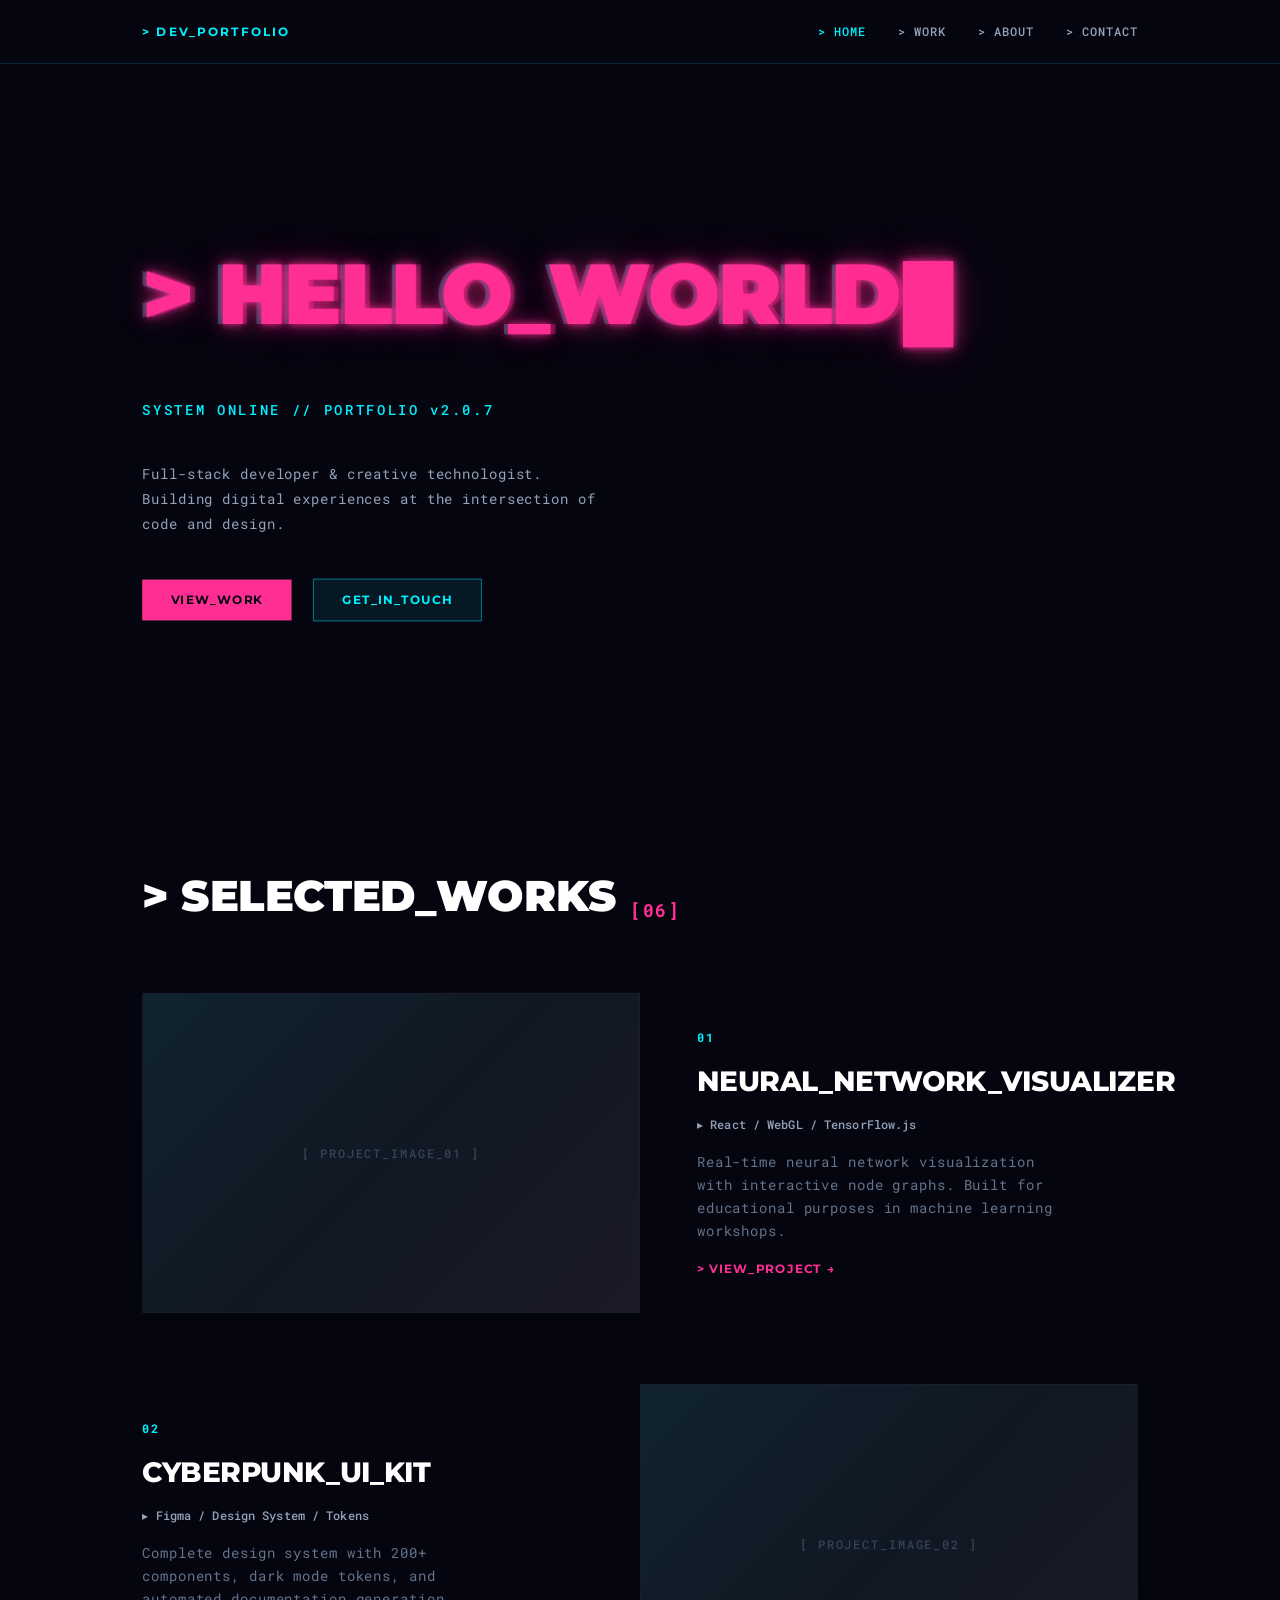
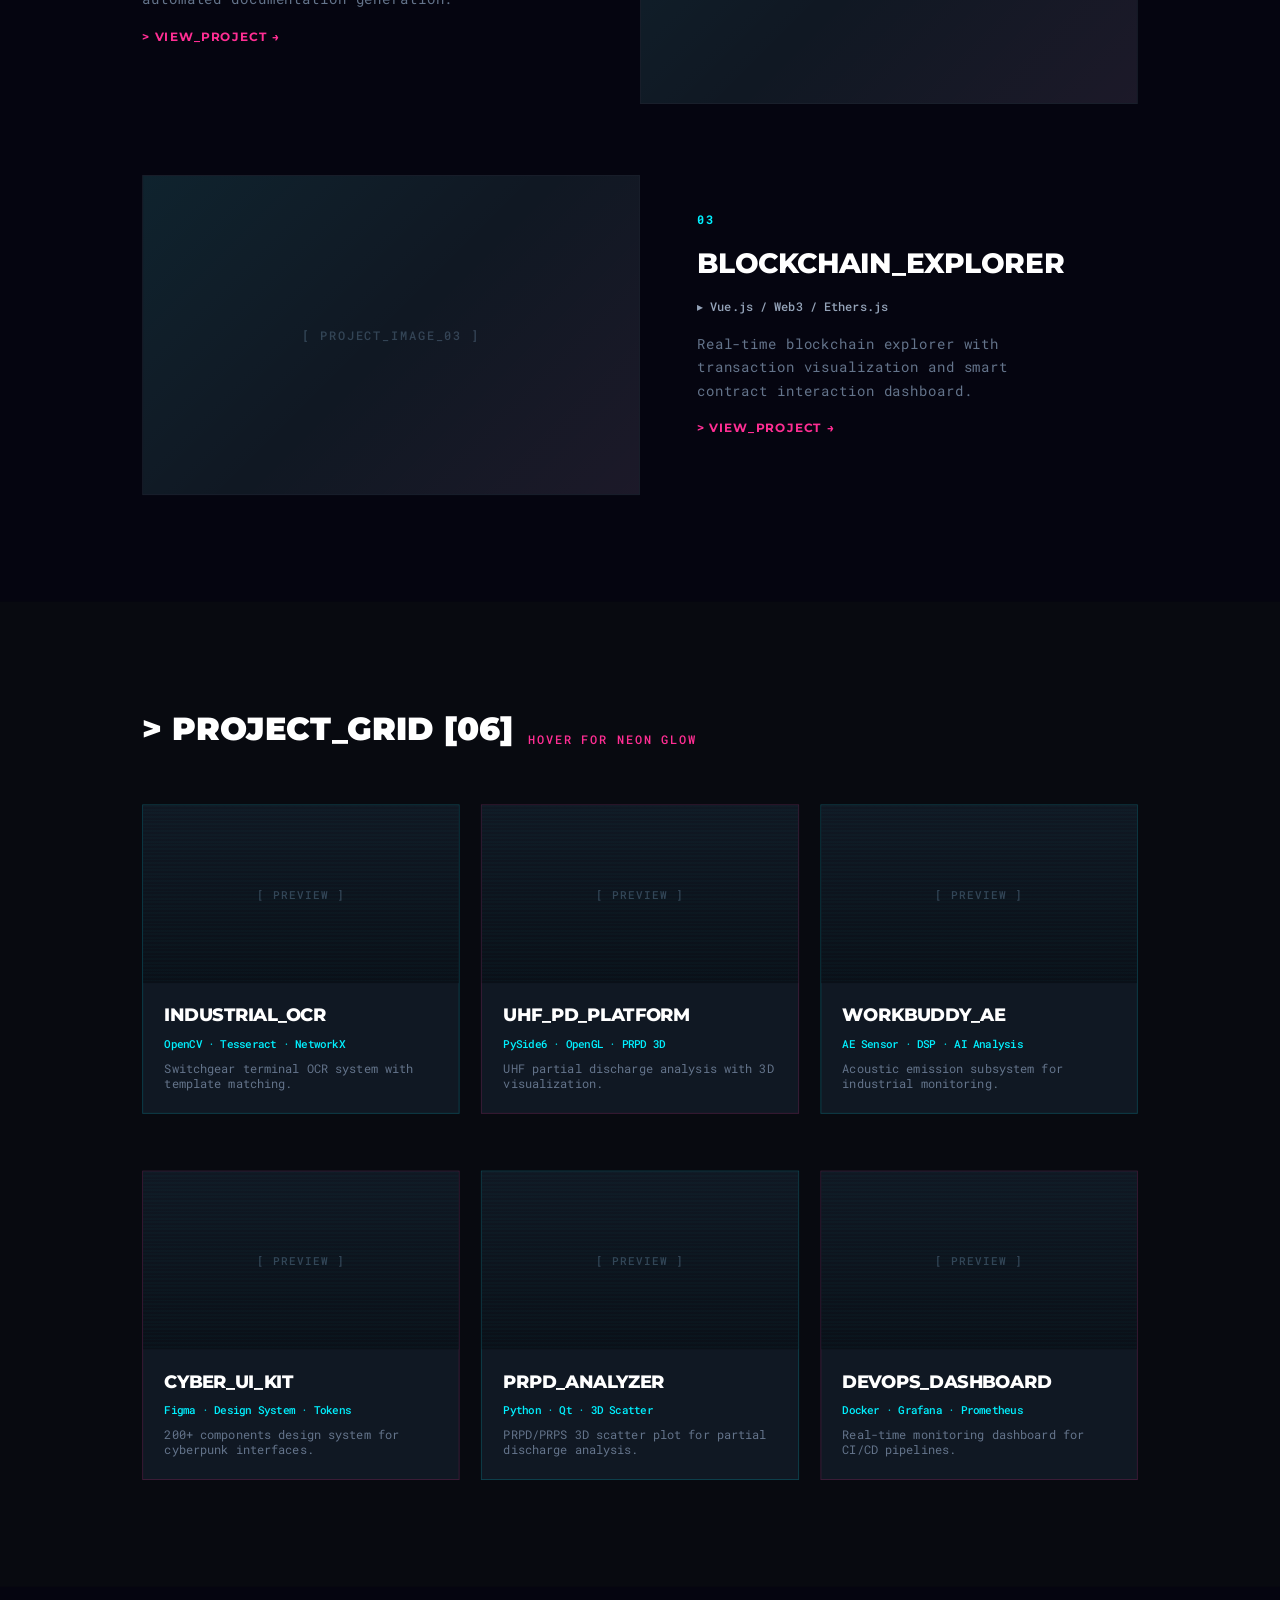
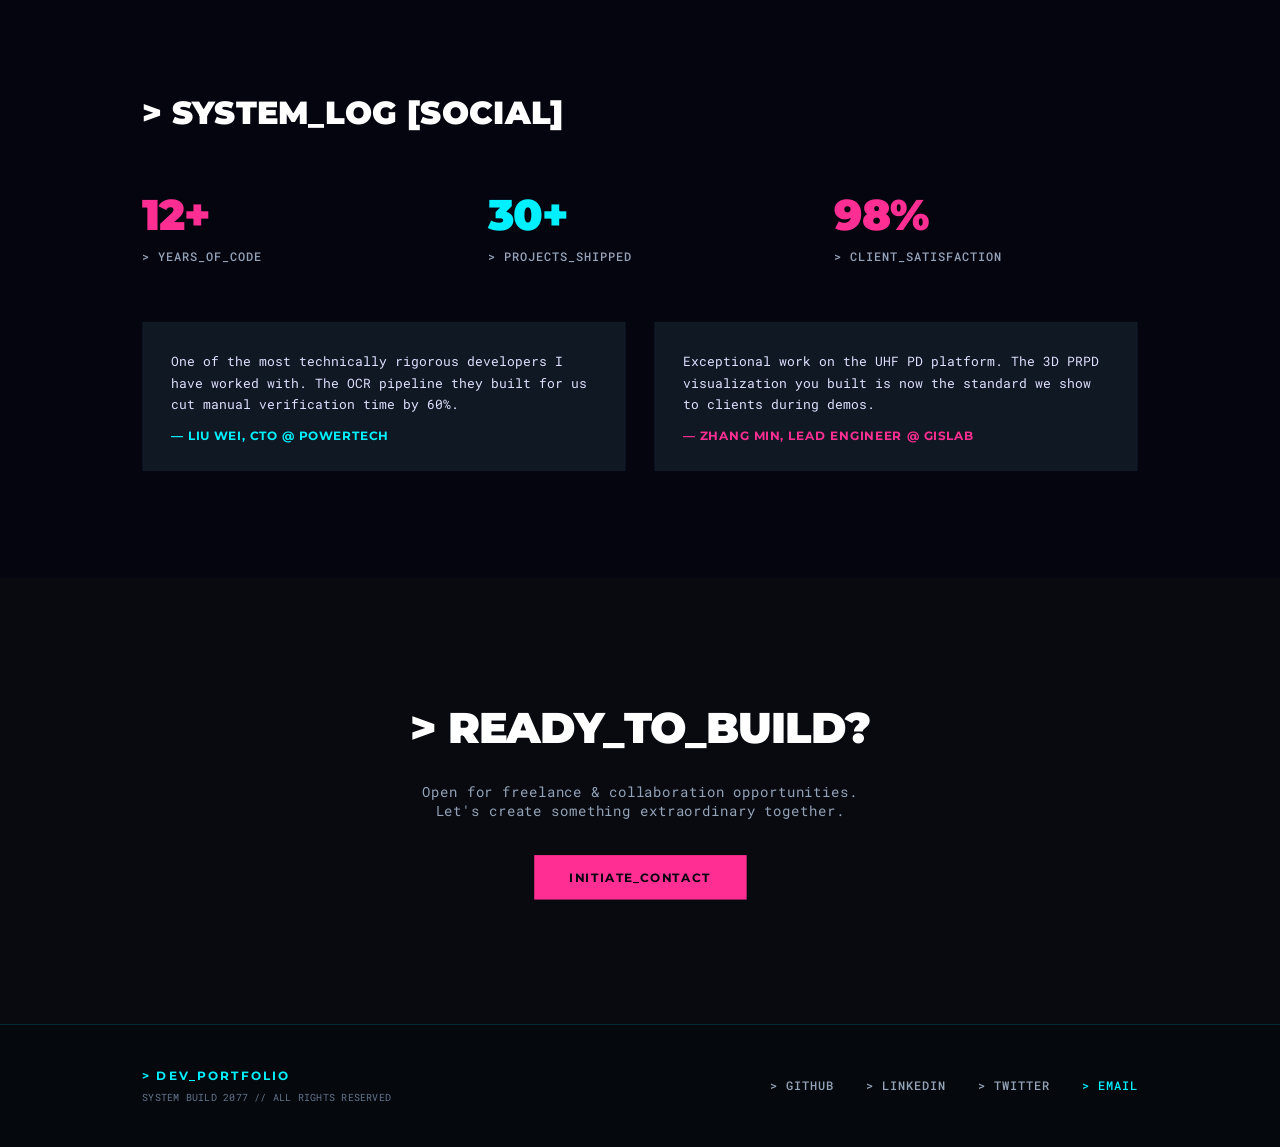
<file: docs/portfolio.html>
<!DOCTYPE html>
<html lang="en">
<head>
<meta charset="UTF-8">
<meta name="viewport" content="width=device-width, initial-scale=1.0">
<title>> DEV_PORTFOLIO | Cyberpunk</title>
<link href="https://fonts.googleapis.com/css2?family=Montserrat:wght@700;800;900&family=Roboto+Mono:wght@400;500;700&display=swap" rel="stylesheet">
<style>
/* ============================
   CSS Variables
   ============================ */
:root {
  --bg: #050510;
  --bg-alt: #080A10;
  --card: #101823;
  --footer-bg: #05080C;
  --neon-pink: #FF2E93;
  --neon-cyan: #00F0FF;
  --white: #FFFFFF;
  --gray: #94A3B8;
  --gray-dark: #64748B;
  --gray-darker: #334455;
  --border-subtle: rgba(51, 51, 68, 0.5);
  --design-width: 1440;
}

/* ============================
   Reset & Base
   ============================ */
*, *::before, *::after { box-sizing: border-box; margin: 0; padding: 0; }
body {
  font-family: 'Roboto Mono', monospace;
  background: #000000;
  color: var(--gray);
  overflow-x: hidden;
  display: flex;
  justify-content: center;
}
#wrapper {
  width: 1440px;
  transform-origin: top left;
  margin: 0;
}
.page { width: 1440px; background: var(--bg); }

/* ============================
   Header
   ============================ */
.header {
  display: flex;
  align-items: center;
  justify-content: space-between;
  height: 72px;
  padding: 0 160px;
  border-bottom: 1px solid rgba(0, 240, 255, 0.15);
  gap: 48px;
}
.logo {
  font-family: 'Montserrat', sans-serif;
  font-weight: 700;
  font-size: 14px;
  color: var(--neon-cyan);
  letter-spacing: 2px;
}
.nav { display: flex; gap: 36px; align-items: center; }
.nav a {
  font-family: 'Roboto Mono', monospace;
  font-weight: 500;
  font-size: 13px;
  color: var(--gray);
  text-decoration: none;
  letter-spacing: 1px;
  transition: color 0.2s;
}
.nav a:hover, .nav a.active { color: var(--neon-cyan); }

/* ============================
   Hero
   ============================ */
.hero {
  display: flex;
  flex-direction: column;
  padding: 200px 160px 160px;
  gap: 48px;
  min-height: 784px;
}
.glitch-container {
  position: relative;
  width: 100%;
  height: 130px;
}
.glitch-layer {
  position: absolute;
  font-family: 'Montserrat', sans-serif;
  font-weight: 900;
  font-size: 96px;
  letter-spacing: -2px;
  line-height: 1.22;
  top: 0;
  white-space: nowrap;
  pointer-events: none;
}
.glitch-cyan {
  left: -5px;
  color: var(--neon-cyan);
  opacity: 0.3;
}
.glitch-pink {
  left: 5px;
  color: var(--neon-pink);
  opacity: 0.3;
}
.glitch-main {
  left: 0;
  color: var(--neon-pink);
  text-shadow:
    0 0 80px rgba(255, 46, 147, 0.12),
    0 0 40px rgba(255, 46, 147, 0.25),
    0 0 20px rgba(255, 46, 147, 0.50),
    0 0 8px  rgba(255, 46, 147, 0.85);
}
/* Typewriter blink cursor */
.glitch-main::after {
  content: '█';
  animation: blink 1s step-end infinite;
  font-size: 80px;
  vertical-align: middle;
  margin-left: 4px;
}
@keyframes blink { 50% { opacity: 0; } }
/* Glitch jitter animation */
@keyframes glitch-shift {
  0%, 100% { transform: translate(0); }
  5% { transform: translate(-3px, 2px); }
  10% { transform: translate(3px, -1px); }
  15% { transform: translate(0); }
}
.glitch-cyan { animation: glitch-shift 4s infinite; }
.glitch-pink { animation: glitch-shift 4s infinite 0.15s; }

.hero-subtitle {
  font-family: 'Roboto Mono', monospace;
  font-weight: 500;
  font-size: 16px;
  color: var(--neon-cyan);
  letter-spacing: 2px;
}
.hero-desc {
  font-family: 'Roboto Mono', monospace;
  font-weight: 400;
  font-size: 16px;
  color: var(--gray);
  line-height: 28px;
  max-width: 520px;
}
.cta-row { display: flex; gap: 24px; align-items: center; }
.cta-primary {
  display: flex;
  align-items: center;
  justify-content: center;
  background: var(--neon-pink);
  padding: 14px 32px;
  cursor: pointer;
  transition: box-shadow 0.2s;
}
.cta-primary:hover { box-shadow: 0 0 24px rgba(255, 46, 147, 0.5); }
.cta-primary span {
  font-family: 'Montserrat', sans-serif;
  font-weight: 700;
  font-size: 14px;
  color: var(--bg);
  letter-spacing: 1px;
}
.cta-secondary {
  display: flex;
  align-items: center;
  justify-content: center;
  background: rgba(0, 240, 255, 0.08);
  border: 1px solid rgba(0, 240, 255, 0.5);
  padding: 14px 32px;
  cursor: pointer;
  transition: background 0.2s, box-shadow 0.2s;
}
.cta-secondary:hover { background: rgba(0, 240, 255, 0.15); box-shadow: 0 0 16px rgba(0, 240, 255, 0.3); }
.cta-secondary span {
  font-family: 'Montserrat', sans-serif;
  font-weight: 700;
  font-size: 14px;
  color: var(--neon-cyan);
  letter-spacing: 1px;
}

/* ============================
   Section Headers
   ============================ */
.section-header {
  display: flex;
  align-items: flex-end;
  gap: 16px;
}
.section-title {
  font-family: 'Montserrat', sans-serif;
  font-weight: 900;
  color: var(--white);
}
.section-title.h1 { font-size: 48px; }
.section-title.h2 { font-size: 36px; }
.section-badge {
  font-family: 'Roboto Mono', monospace;
  font-weight: 700;
  font-size: 20px;
  color: var(--neon-pink);
  letter-spacing: 2px;
}
.section-hint {
  font-family: 'Roboto Mono', monospace;
  font-weight: 500;
  font-size: 14px;
  color: var(--neon-pink);
  letter-spacing: 2px;
}

/* ============================
   Projects Section
   ============================ */
.projects-section {
  display: flex;
  flex-direction: column;
  padding: 120px 160px;
  gap: 80px;
}
.project-row {
  display: flex;
  gap: 64px;
}
.project-image {
  width: 560px;
  height: 360px;
  flex-shrink: 0;
  background: var(--card);
  border: 1px solid rgba(51, 51, 68, 0.3);
  display: flex;
  align-items: center;
  justify-content: center;
  position: relative;
  overflow: hidden;
}
.project-image .placeholder {
  font-family: 'Roboto Mono', monospace;
  font-weight: 500;
  font-size: 14px;
  color: var(--gray-darker);
  letter-spacing: 2px;
}
.project-image::after {
  content: '';
  position: absolute;
  inset: 0;
  background: linear-gradient(135deg, rgba(0,240,255,0.05) 0%, transparent 50%, rgba(255,46,147,0.05) 100%);
}
.project-info {
  display: flex;
  flex-direction: column;
  gap: 20px;
  flex: 1;
  padding: 40px 0;
}
.project-num {
  font-family: 'Roboto Mono', monospace;
  font-weight: 700;
  font-size: 14px;
  color: var(--neon-cyan);
  letter-spacing: 2px;
}
.project-name {
  font-family: 'Montserrat', sans-serif;
  font-weight: 800;
  font-size: 32px;
  color: var(--white);
  letter-spacing: -1px;
}
.project-cat {
  font-family: 'Roboto Mono', monospace;
  font-weight: 500;
  font-size: 14px;
  color: var(--gray);
}
.project-desc {
  font-family: 'Roboto Mono', monospace;
  font-weight: 400;
  font-size: 16px;
  color: var(--gray-dark);
  line-height: 26px;
  max-width: 400px;
}
.project-link {
  font-family: 'Montserrat', sans-serif;
  font-weight: 700;
  font-size: 14px;
  color: var(--neon-pink);
  letter-spacing: 1px;
  cursor: pointer;
  transition: color 0.2s;
  text-decoration: none;
}
.project-link:hover { color: var(--neon-cyan); }
.project-row.reversed .project-image { order: 2; }
.project-row.reversed .project-info { order: 1; }

/* ============================
   Project Grid Section
   ============================ */
.grid-section {
  display: flex;
  flex-direction: column;
  padding: 120px 160px;
  gap: 64px;
  background: var(--bg-alt);
}
.card-row {
  display: flex;
  gap: 24px;
}
.card {
  display: flex;
  flex-direction: column;
  flex: 1;
  background: var(--card);
  border: 1px solid rgba(51, 51, 68, 0.2);
  transition: border-color 0.3s, box-shadow 0.3s;
  cursor: pointer;
}
.card-cyan  { border-color: rgba(0, 240, 255, 0.2); }
.card-pink  { border-color: rgba(255, 46, 147, 0.2); }
.card:hover.card-cyan {
  border-color: rgba(0, 240, 255, 0.7);
  box-shadow:
    inset 0 0 4px rgba(0, 240, 255, 0.6),
    inset 0 0 8px rgba(0, 240, 255, 0.3),
    0 0 20px rgba(0, 240, 255, 0.2);
}
.card:hover.card-pink {
  border-color: rgba(255, 46, 147, 0.7);
  box-shadow:
    inset 0 0 4px rgba(255, 46, 147, 0.6),
    inset 0 0 8px rgba(255, 46, 147, 0.3),
    0 0 20px rgba(255, 46, 147, 0.2);
}
.card-img {
  height: 200px;
  background: linear-gradient(to bottom, var(--card), #0A1018);
  display: flex;
  align-items: center;
  justify-content: center;
  position: relative;
  overflow: hidden;
}
.card-img::after {
  content: '';
  position: absolute;
  inset: 0;
  background: repeating-linear-gradient(
    0deg, transparent, transparent 2px, rgba(0,240,255,0.02) 2px, rgba(0,240,255,0.02) 4px
  );
}
.card-img .placeholder {
  font-family: 'Roboto Mono', monospace;
  font-weight: 500;
  font-size: 12px;
  color: var(--gray-darker);
  letter-spacing: 2px;
}
.card-body {
  display: flex;
  flex-direction: column;
  padding: 24px;
  gap: 12px;
}
.card-name {
  font-family: 'Montserrat', sans-serif;
  font-weight: 800;
  font-size: 20px;
  color: var(--white);
  letter-spacing: -0.5px;
}
.card-tags {
  font-family: 'Roboto Mono', monospace;
  font-weight: 500;
  font-size: 12px;
  color: var(--neon-cyan);
}
.card-desc {
  font-family: 'Roboto Mono', monospace;
  font-weight: 400;
  font-size: 13px;
  color: var(--gray-dark);
  line-height: 1.3;
}

/* ============================
   Social Proof
   ============================ */
.proof-section {
  display: flex;
  flex-direction: column;
  padding: 120px 160px;
  gap: 64px;
}
.stats-row { display: flex; gap: 48px; }
.stat { display: flex; flex-direction: column; gap: 8px; flex: 1; }
.stat-value {
  font-family: 'Montserrat', sans-serif;
  font-weight: 900;
  font-size: 48px;
  letter-spacing: -1px;
}
.stat-value.pink { color: var(--neon-pink); }
.stat-value.cyan { color: var(--neon-cyan); }
.stat-label {
  font-family: 'Roboto Mono', monospace;
  font-weight: 500;
  font-size: 14px;
  color: var(--gray);
  letter-spacing: 1px;
}
.test-row { display: flex; gap: 32px; }
.testimonial {
  display: flex;
  flex-direction: column;
  gap: 16px;
  flex: 1;
  background: var(--card);
  padding: 32px;
}
.testimonial blockquote {
  font-family: 'Roboto Mono', monospace;
  font-weight: 400;
  font-size: 15px;
  color: #E0E0FF;
  line-height: 24px;
  font-style: normal;
}
.testimonial .author {
  font-family: 'Montserrat', sans-serif;
  font-weight: 700;
  font-size: 13px;
  letter-spacing: 1px;
}
.author.cyan { color: var(--neon-cyan); }
.author.pink { color: var(--neon-pink); }

/* ============================
   Final CTA
   ============================ */
.cta-section {
  display: flex;
  flex-direction: column;
  align-items: center;
  justify-content: center;
  padding: 140px 160px;
  gap: 32px;
  background: var(--bg-alt);
}
.cta-section .cta-title {
  font-family: 'Montserrat', sans-serif;
  font-weight: 900;
  font-size: 48px;
  color: var(--white);
  letter-spacing: -1px;
}
.cta-section .cta-sub {
  font-family: 'Roboto Mono', monospace;
  font-weight: 400;
  font-size: 16px;
  color: var(--gray);
  text-align: center;
}
.cta-section .cta-btn {
  display: flex;
  align-items: center;
  justify-content: center;
  background: var(--neon-pink);
  padding: 16px 40px;
  cursor: pointer;
  margin-top: 8px;
  transition: box-shadow 0.2s;
}
.cta-section .cta-btn:hover { box-shadow: 0 0 32px rgba(255, 46, 147, 0.6); }
.cta-section .cta-btn span {
  font-family: 'Montserrat', sans-serif;
  font-weight: 700;
  font-size: 14px;
  color: var(--bg);
  letter-spacing: 1px;
}

/* ============================
   Footer
   ============================ */
.footer {
  display: flex;
  align-items: center;
  justify-content: space-between;
  padding: 48px 160px;
  gap: 64px;
  background: var(--footer-bg);
  border-top: 1px solid rgba(0, 240, 255, 0.15);
}
.footer-brand { display: flex; flex-direction: column; gap: 8px; }
.footer-brand .logo { font-size: 14px; }
.footer-copy {
  font-family: 'Roboto Mono', monospace;
  font-weight: 400;
  font-size: 11px;
  color: var(--gray-dark);
}
.footer-nav { display: flex; gap: 36px; }
.footer-nav a {
  font-family: 'Roboto Mono', monospace;
  font-weight: 500;
  font-size: 13px;
  color: var(--gray);
  text-decoration: none;
  letter-spacing: 1px;
  transition: color 0.2s;
}
.footer-nav a:hover, .footer-nav a.highlight { color: var(--neon-cyan); }

/* ============================
   Responsive Scale
   ============================ */
@media (max-width: 1440px) {
  #wrapper { transform: scale(calc(100vw / 1440)); }
}
</style>
</head>
<body>
<div id="wrapper">
<div class="page">

<!-- ====== Header ====== -->
<header class="header">
  <div class="logo">> DEV_PORTFOLIO</div>
  <nav class="nav">
    <a href="#home" class="active">> HOME</a>
    <a href="#work">> WORK</a>
    <a href="#about">> ABOUT</a>
    <a href="#contact">> CONTACT</a>
  </nav>
</header>

<!-- ====== Hero ====== -->
<section class="hero" id="home">
  <div class="glitch-container">
    <div class="glitch-layer glitch-cyan">> HELLO_WORLD</div>
    <div class="glitch-layer glitch-pink">> HELLO_WORLD</div>
    <div class="glitch-layer glitch-main">> HELLO_WORLD</div>
  </div>
  <div class="hero-subtitle">SYSTEM ONLINE // PORTFOLIO v2.0.7</div>
  <div class="hero-desc">Full-stack developer &amp; creative technologist.<br>Building digital experiences at the intersection of code and design.</div>
  <div class="cta-row">
    <div class="cta-primary"><span>VIEW_WORK</span></div>
    <div class="cta-secondary"><span>GET_IN_TOUCH</span></div>
  </div>
</section>

<!-- ====== Projects ====== -->
<section class="projects-section" id="work">
  <div class="section-header">
    <div class="section-title h1">> SELECTED_WORKS</div>
    <div class="section-badge">[06]</div>
  </div>
  <!-- Project 1 -->
  <div class="project-row">
    <div class="project-image"><div class="placeholder">[ PROJECT_IMAGE_01 ]</div></div>
    <div class="project-info">
      <div class="project-num">01</div>
      <div class="project-name">NEURAL_NETWORK_VISUALIZER</div>
      <div class="project-cat">▸ React / WebGL / TensorFlow.js</div>
      <div class="project-desc">Real-time neural network visualization with interactive node graphs. Built for educational purposes in machine learning workshops.</div>
      <a href="#" class="project-link">> VIEW_PROJECT →</a>
    </div>
  </div>
  <!-- Project 2 -->
  <div class="project-row reversed">
    <div class="project-image"><div class="placeholder">[ PROJECT_IMAGE_02 ]</div></div>
    <div class="project-info">
      <div class="project-num">02</div>
      <div class="project-name">CYBERPUNK_UI_KIT</div>
      <div class="project-cat">▸ Figma / Design System / Tokens</div>
      <div class="project-desc">Complete design system with 200+ components, dark mode tokens, and automated documentation generation.</div>
      <a href="#" class="project-link">> VIEW_PROJECT →</a>
    </div>
  </div>
  <!-- Project 3 -->
  <div class="project-row">
    <div class="project-image"><div class="placeholder">[ PROJECT_IMAGE_03 ]</div></div>
    <div class="project-info">
      <div class="project-num">03</div>
      <div class="project-name">BLOCKCHAIN_EXPLORER</div>
      <div class="project-cat">▸ Vue.js / Web3 / Ethers.js</div>
      <div class="project-desc">Real-time blockchain explorer with transaction visualization and smart contract interaction dashboard.</div>
      <a href="#" class="project-link">> VIEW_PROJECT →</a>
    </div>
  </div>
</section>

<!-- ====== Project Grid ====== -->
<section class="grid-section">
  <div class="section-header">
    <div class="section-title h2">> PROJECT_GRID [06]</div>
    <div class="section-hint">HOVER FOR NEON GLOW</div>
  </div>
  <!-- Row 1 -->
  <div class="card-row">
    <div class="card card-cyan">
      <div class="card-img"><div class="placeholder">[ PREVIEW ]</div></div>
      <div class="card-body">
        <div class="card-name">INDUSTRIAL_OCR</div>
        <div class="card-tags">OpenCV · Tesseract · NetworkX</div>
        <div class="card-desc">Switchgear terminal OCR system with template matching.</div>
      </div>
    </div>
    <div class="card card-pink">
      <div class="card-img"><div class="placeholder">[ PREVIEW ]</div></div>
      <div class="card-body">
        <div class="card-name">UHF_PD_PLATFORM</div>
        <div class="card-tags">PySide6 · OpenGL · PRPD 3D</div>
        <div class="card-desc">UHF partial discharge analysis with 3D visualization.</div>
      </div>
    </div>
    <div class="card card-cyan">
      <div class="card-img"><div class="placeholder">[ PREVIEW ]</div></div>
      <div class="card-body">
        <div class="card-name">WORKBUDDY_AE</div>
        <div class="card-tags">AE Sensor · DSP · AI Analysis</div>
        <div class="card-desc">Acoustic emission subsystem for industrial monitoring.</div>
      </div>
    </div>
  </div>
  <!-- Row 2 -->
  <div class="card-row">
    <div class="card card-pink">
      <div class="card-img"><div class="placeholder">[ PREVIEW ]</div></div>
      <div class="card-body">
        <div class="card-name">CYBER_UI_KIT</div>
        <div class="card-tags">Figma · Design System · Tokens</div>
        <div class="card-desc">200+ components design system for cyberpunk interfaces.</div>
      </div>
    </div>
    <div class="card card-cyan">
      <div class="card-img"><div class="placeholder">[ PREVIEW ]</div></div>
      <div class="card-body">
        <div class="card-name">PRPD_ANALYZER</div>
        <div class="card-tags">Python · Qt · 3D Scatter</div>
        <div class="card-desc">PRPD/PRPS 3D scatter plot for partial discharge analysis.</div>
      </div>
    </div>
    <div class="card card-pink">
      <div class="card-img"><div class="placeholder">[ PREVIEW ]</div></div>
      <div class="card-body">
        <div class="card-name">DEVOPS_DASHBOARD</div>
        <div class="card-tags">Docker · Grafana · Prometheus</div>
        <div class="card-desc">Real-time monitoring dashboard for CI/CD pipelines.</div>
      </div>
    </div>
  </div>
</section>

<!-- ====== Social Proof ====== -->
<section class="proof-section" id="about">
  <div class="section-header">
    <div class="section-title h2">> SYSTEM_LOG [SOCIAL]</div>
  </div>
  <div class="stats-row">
    <div class="stat">
      <div class="stat-value pink">12+</div>
      <div class="stat-label">> YEARS_OF_CODE</div>
    </div>
    <div class="stat">
      <div class="stat-value cyan">30+</div>
      <div class="stat-label">> PROJECTS_SHIPPED</div>
    </div>
    <div class="stat">
      <div class="stat-value pink">98%</div>
      <div class="stat-label">> CLIENT_SATISFACTION</div>
    </div>
  </div>
  <div class="test-row">
    <div class="testimonial">
      <blockquote>One of the most technically rigorous developers I have worked with. The OCR pipeline they built for us cut manual verification time by 60%.</blockquote>
      <div class="author cyan">— LIU WEI, CTO @ POWERTECH</div>
    </div>
    <div class="testimonial">
      <blockquote>Exceptional work on the UHF PD platform. The 3D PRPD visualization you built is now the standard we show to clients during demos.</blockquote>
      <div class="author pink">— ZHANG MIN, LEAD ENGINEER @ GISLAB</div>
    </div>
  </div>
</section>

<!-- ====== Final CTA ====== -->
<section class="cta-section" id="contact">
  <div class="cta-title">> READY_TO_BUILD?</div>
  <div class="cta-sub">Open for freelance &amp; collaboration opportunities.<br>Let's create something extraordinary together.</div>
  <div class="cta-btn"><span>INITIATE_CONTACT</span></div>
</section>

<!-- ====== Footer ====== -->
<footer class="footer">
  <div class="footer-brand">
    <div class="logo">> DEV_PORTFOLIO</div>
    <div class="footer-copy">SYSTEM BUILD 2077 // ALL RIGHTS RESERVED</div>
  </div>
  <nav class="footer-nav">
    <a href="#">> GITHUB</a>
    <a href="#">> LINKEDIN</a>
    <a href="#">> TWITTER</a>
    <a href="#" class="highlight">> EMAIL</a>
  </nav>
</footer>

</div><!-- /page -->
</div><!-- /wrapper -->

<script>
/* Responsive Scale */
function scalePage() {
  const wrapper = document.getElementById('wrapper');
  const vw = window.innerWidth;
  const scale = Math.min(vw / 1440, 1);
  wrapper.style.transform = 'scale(' + scale + ')';
  wrapper.style.width = (1440 * scale) + 'px';
  document.body.style.height = (wrapper.scrollHeight * scale) + 'px';
}
window.addEventListener('resize', scalePage);
window.addEventListener('load', scalePage);
scalePage();
</script>
</body>
</html>
</file>
